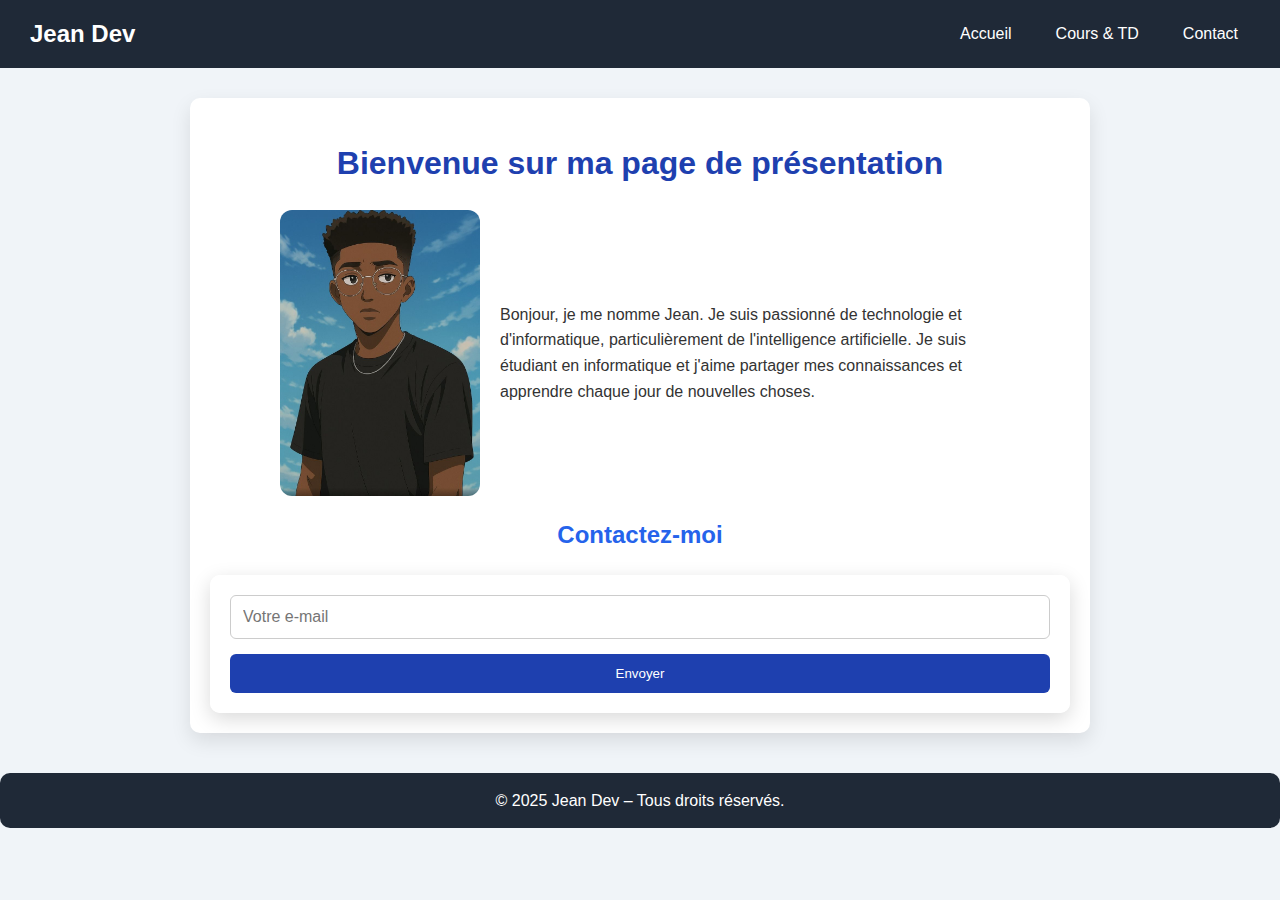
<file: index.html>
<!DOCTYPE html>
<html lang="fr">
<head>
    <meta charset="UTF-8">
    <meta name="viewport" content="width=device-width, initial-scale=1.0">
    <title>Jean Dev - Accueil</title>
    <link rel="stylesheet" href="css/style.css">
    <link rel="icon" href="img/a6570374af02fb1f1f425fef2752706c.jpg" type="image/x-icon">
</head>
<body>

    <nav class="navbar">
        <div class="logo">Jean Dev</div>
        <ul class="nav-links">
            <li><a href="index.html">Accueil</a></li>
            <li><a href="cours.html">Cours & TD</a></li>
            <li><a href="contact.html">Contact</a></li>
        </ul>
    </nav>

    <div class="container">
        <h1>Bienvenue sur ma page de présentation</h1>
        <div style="display:flex; flex-wrap:wrap; align-items:center; justify-content:center; gap:20px;">
            <img src="img\téléchargement.jpeg" alt="Ma photo" style="width:200px; border-radius:12px;">
            <p style="max-width:500px;">
                Bonjour, je me nomme Jean. Je suis passionné de technologie et d'informatique, particulièrement de l'intelligence artificielle. 
                Je suis étudiant en informatique et j'aime partager mes connaissances et apprendre chaque jour de nouvelles choses.
            </p>
        </div>

        <h2>Contactez-moi</h2>
        <form action="https://formsubmit.co/k2007.jean@gmail.com" method="POST" class="contact-form" onsubmit="return showConfirmation()">
            <input type="email" name="email" placeholder="Votre e-mail" required>
            <button type="submit" class="submit-btn">Envoyer</button>
        </form>
        <div id="confirmation" class="confirmation-message">Message envoyé avec succès ✅</div>
    </div>

    <footer>
        <p>© 2025 Jean Dev – Tous droits réservés.</p>
    </footer>

    <script>
        function showConfirmation() {
            const msg = document.getElementById("confirmation");
            msg.style.display = "block";
            setTimeout(() => { msg.style.display = "none"; }, 4000);
            return false;
        }
    </script>

</body>
</html>
</file>
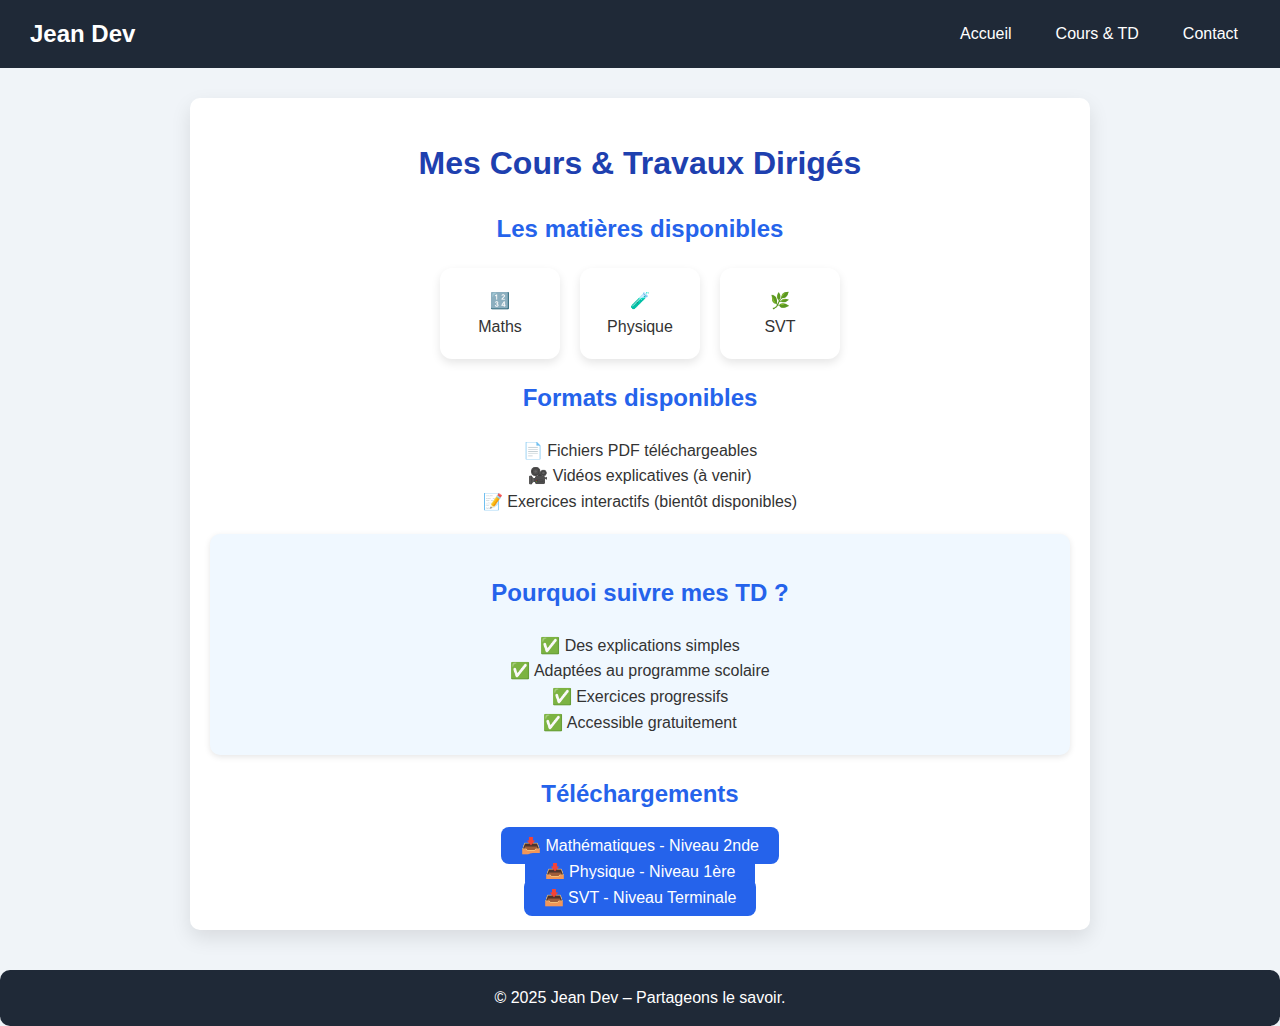
<file: Cours.html>
<!DOCTYPE html>
<html lang="fr">
<head>
    <meta charset="UTF-8">
    <meta name="viewport" content="width=device-width, initial-scale=1.0">
    <title>Jean Dev - Cours & TD</title>
    <link rel="stylesheet" href="css/style.css">
    <link rel="icon" href="img/a6570374af02fb1f1f425fef2752706c.jpg" type="image/x-icon">
</head>
<body>

    <nav class="navbar">
        <div class="logo">Jean Dev</div>
        <ul class="nav-links">
            <li><a href="index.html">Accueil</a></li>
            <li><a href="Cours.html">Cours & TD</a></li>
            <li><a href="Contact.html">Contact</a></li>
        </ul>
    </nav>

    <div class="container">
        <h1>Mes Cours & Travaux Dirigés</h1>

        <section id="matieres">
            <h2>Les matières disponibles</h2>
            <div class="matiere-list">
                <div>🔢<br>Maths</div>
                <div>🧪<br>Physique</div>
                <div>🌿<br>SVT</div>
            </div>
        </section>

        <section id="formats">
            <h2>Formats disponibles</h2>
            <ul style="text-align:center; list-style:none; padding:0;">
                <li>📄 Fichiers PDF téléchargeables</li>
                <li>🎥 Vidéos explicatives (à venir)</li>
                <li>📝 Exercices interactifs (bientôt disponibles)</li>
            </ul>
        </section>

        <section id="pourquoi">
            <h2>Pourquoi suivre mes TD ?</h2>
            <p>
                ✅ Des explications simples<br> ✅ Adaptées au programme scolaire<br> ✅ Exercices progressifs<br> ✅ Accessible gratuitement
            </p>
        </section>

        <section id="telechargement">
            <h2>Téléchargements</h2>
            <ul style="text-align:center; list-style:none; padding:0;">
                <li><a href="#" class="download-link">📥 Mathématiques - Niveau 2nde</a></li>
                <li><a href="#" class="download-link">📥 Physique - Niveau 1ère</a></li>
                <li><a href="#" class="download-link">📥 SVT - Niveau Terminale</a></li>
            </ul>
        </section>
    </div>
    
        <!-- Message qui s’affiche quand on clique -->
        <div id="alert-message">⚠️ Les vidéos ne sont pas encore disponibles !</div>
    </div>


    <footer>
        <p>© 2025 Jean Dev – Partageons le savoir.</p>
    </footer>

    <script>
         // Sélectionne tous les liens de téléchargement
        const links = document.querySelectorAll('.download-link');
        const alertMessage = document.getElementById('alert-message');

        // Ajoute un événement de clic sur chaque lien
        links.forEach(link => {
            link.addEventListener('click', (e) => {
                e.preventDefault(); // Empêche le lien de s’ouvrir
                alertMessage.style.display = 'block'; // Affiche le message

                // Cache le message après 4 secondes
                setTimeout(() => {
                    alertMessage.style.display = 'none';
                }, 4000);
            });
        });
    </script>
</body>
</html>
</file>
<file: css/style.css>
/* RESET */
* {
    margin: 0;
    padding: 0;
    box-sizing: border-box;
}

body {
    font-family: 'Segoe UI', Tahoma, Geneva, Verdana, sans-serif;
    line-height: 1.6;
    color: #333;
    background-color: #f0f4f8;
    scroll-behavior: smooth;
}

img {
    max-width: 100%;
    height: auto;
    border-radius: 10px;
}

/* NAVBAR */
.navbar {
    background-color: #1f2937;
    padding: 15px 30px;
    display: flex;
    justify-content: space-between;
    align-items: center;
    position: sticky;
    top: 0;
    z-index: 1000;
}

.logo {
    color: #ffffff;
    font-size: 24px;
    font-weight: bold;
}

.nav-links {
    list-style: none;
    display: flex;
    gap: 20px;
}

.nav-links a {
    color: #ffffff;
    text-decoration: none;
    padding: 8px 12px;
    border-radius: 4px;
    transition: background-color 0.3s, transform 0.3s;
}

.nav-links a:hover {
    background-color: #374151;
    transform: scale(1.05);
}

/* FOOTER */
footer {
    margin-top: 40px;
    text-align: center;
    color: #666;
    padding: 15px;
    background-color: #1f2937;
    color: white;
    border-radius: 10px;
}

/* TITRES */
h1, h2 {
    text-align: center;
    margin: 20px 0;
}

h1 {
    color: #1e40af;
}

h2 {
    color: #2563eb;
}

/* CONTAINER */
.container {
    max-width: 900px;
    margin: 30px auto;
    background-color: #fff;
    padding: 20px;
    border-radius: 10px;
    box-shadow: 0 8px 20px rgba(0,0,0,0.1);
}

/* FORMULAIRES */
.contact-section, form {
    background: rgba(255,255,255,0.95);
    padding: 20px;
    border-radius: 10px;
    box-shadow: 0 6px 20px rgba(0,0,0,0.15);
}

.contact-form {
    display: flex;
    flex-direction: column;
    gap: 15px;
}

.contact-form input,
.contact-form textarea {
    padding: 12px;
    border: 1px solid #ccc;
    border-radius: 6px;
    font-size: 1em;
    width: 100%;
}

.submit-btn {
    background-color: #1e40af;
    color: white;
    padding: 12px;
    border: none;
    border-radius: 6px;
    cursor: pointer;
    transition: background 0.3s;
}

.submit-btn:hover {
    background-color: #2563eb;
}

/* MESSAGE DE CONFIRMATION */
.confirmation-message {
    display: none;
    margin-top: 10px;
    text-align: center;
    color: green;
    font-weight: bold;
    animation: fadein 0.5s ease-in-out;
}

@keyframes fadein {
    from {opacity: 0; transform: translateY(-10px);}
    to {opacity: 1; transform: translateY(0);}
}

/* CARTES DES MATIERES */
.matiere-list {
    display: flex;
    flex-wrap: wrap;
    justify-content: center;
    gap: 20px;
    margin: 20px 0;
}

.matiere-list div {
    background-color: #fff;
    border-radius: 12px;
    box-shadow: 0 4px 10px rgba(0,0,0,0.1);
    padding: 20px;
    width: 120px;
    text-align: center;
    transition: transform 0.3s;
}

.matiere-list div:hover {
    transform: scale(1.05);
}

/* TELECHARGEMENTS */
#telechargement a {
    background-color: #2563eb;
    color: white;
    padding: 10px 20px;
    border-radius: 8px;
    text-decoration: none;
    transition: background-color 0.3s;
}

#telechargement a:hover {
    background-color: #1e40af;
}

/* SECTION POURQUOI */
#pourquoi {
    background-color: #f0f8ff;
    padding: 20px;
    border-radius: 10px;
    text-align: center;
    margin: 20px 0;
    box-shadow: 0 2px 6px rgba(0,0,0,0.1);
}

/* RESPONSIVE */
@media (max-width: 768px) {
    .matiere-list {flex-direction: column; align-items: center;}
    .matiere-list div {width: 80%;}
    .container {width: 95%;}
    .nav-links {flex-direction: column; gap: 10px; align-items: center;}
}
  /* Style du message d’alerte */
        #alert-message {
            display: none;
            background-color: #2563eb;
            color: white;
            text-align: center;
            padding: 12px;
            border-radius: 8px;
            margin: 20px auto;
            width: 80%;
            font-weight: bold;
            animation: fadeIn 0.4s ease-in-out;
        }

        @keyframes fadeIn {
            from { opacity: 0; transform: translateY(-10px); }
            to { opacity: 1; transform: translateY(0); }
        }
</file>
